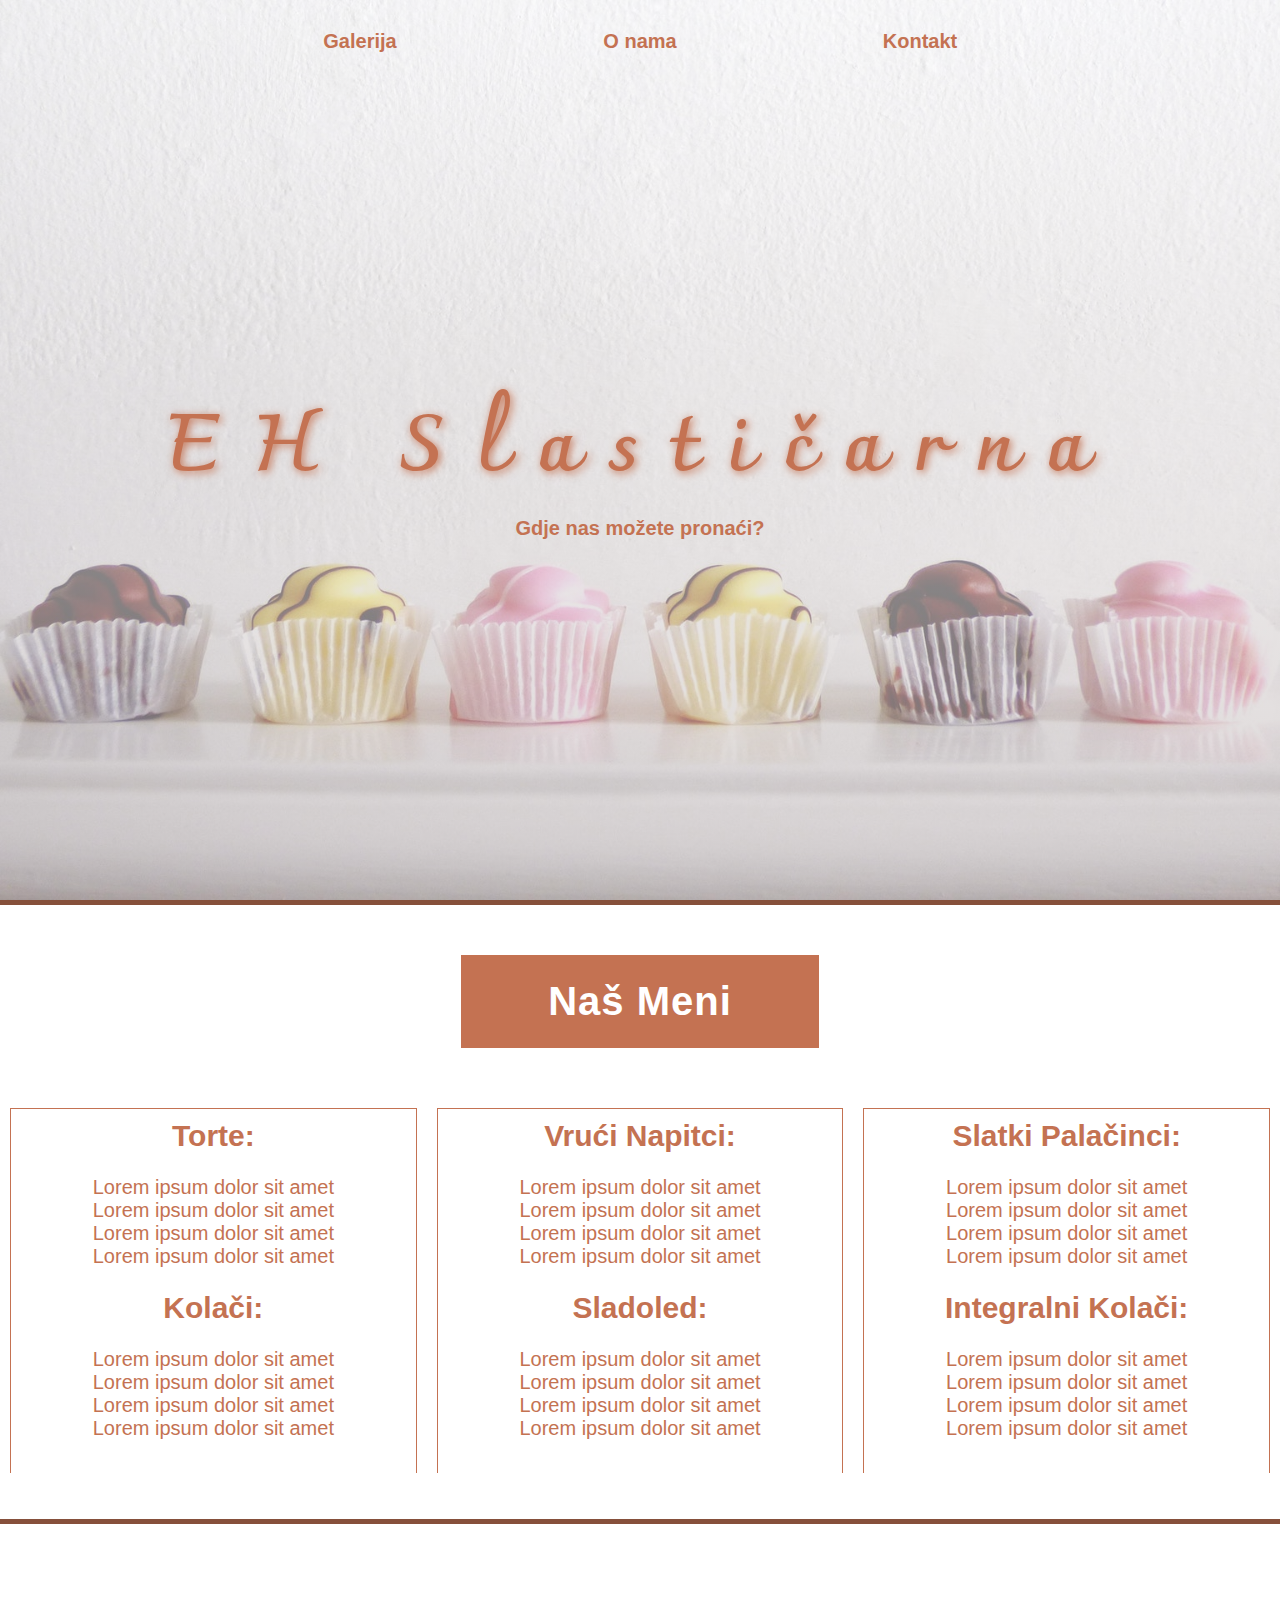
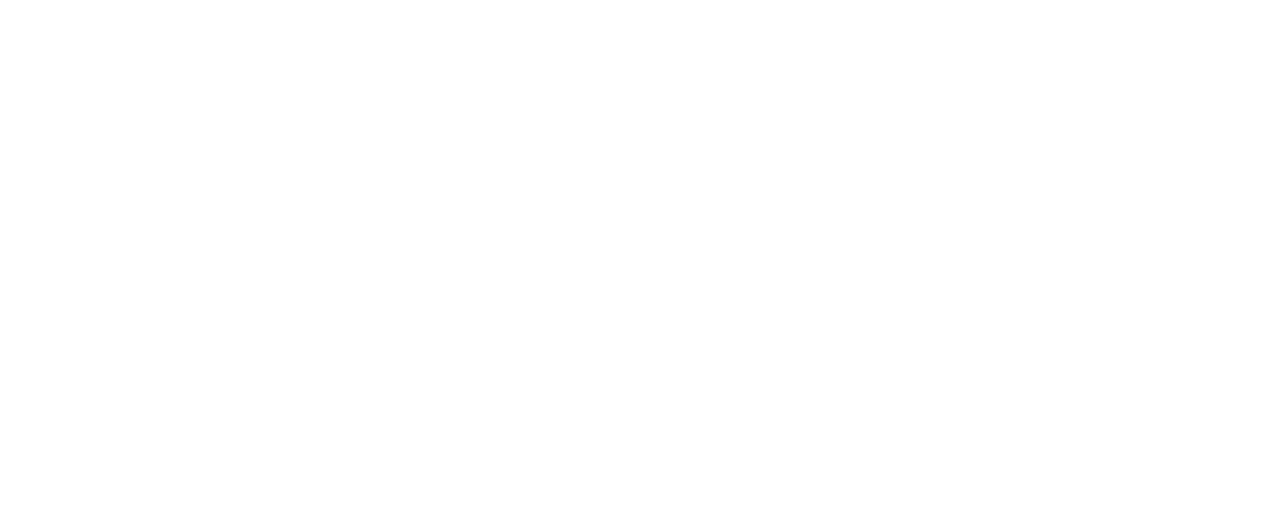
<file: index.html>
<!DOCTYPE html>
<html lang="en">
<head>
    <meta charset="UTF-8">
    <meta http-equiv="X-UA-Compatible" content="IE=edge">
    <meta name="viewport" content="width=device-width, initial-scale=1.0">
    <title>EH Slasticarna</title>
    <link rel="preconnect" href="https://fonts.gstatic.com">
    <link href="https://fonts.googleapis.com/css2?family=Charmonman&family=Yatra+One&display=swap" rel="stylesheet">
    <link rel="stylesheet" href="stilovi.css">
</head>
<body>
    <div class="pocetak">
            <ul class="ul">
                <li> 
                    <a href="galerija.html">Galerija</a>
                </li>

                <li>
                    <a href="onama.html">O nama</a>
                </li>

                <li>
                    <a href="dostava.html">Kontakt</a>
                </li>
              
            </ul>
        <div class="tekst">
            <h1>EH Slastičarna</h1>
        </div>
        <div class="paragraf">
            <a href="#mapa"><p>Gdje nas možete pronaći?</p></a>
        </div>
    </div>
    <div class="meni">
        <h1 class="naslovMeni">Naš Meni</h1>
        <section>
            <article>
                <h1>Torte:</h1></br>
                <p>Lorem ipsum dolor sit amet</br>
                Lorem ipsum dolor sit amet</br>
                Lorem ipsum dolor sit amet</br>
                Lorem ipsum dolor sit amet</p></br>
                <h1>Kolači:</h1></br>
                <p>Lorem ipsum dolor sit amet</br>
                    Lorem ipsum dolor sit amet</br>
                    Lorem ipsum dolor sit amet</br>
                    Lorem ipsum dolor sit amet</p></br>
            </article>
            <article>
                <h1>Vrući Napitci:</h1></br>
                <p>Lorem ipsum dolor sit amet</br>
                Lorem ipsum dolor sit amet</br>
                Lorem ipsum dolor sit amet</br>
                Lorem ipsum dolor sit amet</p></br>
                <h1>Sladoled:</h1></br>
                <p>Lorem ipsum dolor sit amet</br>
                    Lorem ipsum dolor sit amet</br>
                    Lorem ipsum dolor sit amet</br>
                    Lorem ipsum dolor sit amet</p></br>
            </article>
            <article>
                <h1>Slatki Palačinci:</h1></br>
                <p>Lorem ipsum dolor sit amet</br>
                Lorem ipsum dolor sit amet</br>
                Lorem ipsum dolor sit amet</br>
                Lorem ipsum dolor sit amet</p></br>
                <h1>Integralni Kolači:</h1></br>
                <p>Lorem ipsum dolor sit amet</br>
                    Lorem ipsum dolor sit amet</br>
                    Lorem ipsum dolor sit amet</br>
                    Lorem ipsum dolor sit amet</p></br>
            </article>
        </section>
        <br>
        <br>
    </div>
    <div style="width: 100%" id="mapa"><iframe width="100%" height="600" frameborder="0" scrolling="no" marginheight="0" marginwidth="0" src="https://maps.google.com/maps?width=100%25&amp;height=600&amp;hl=en&amp;q=Fakultetska%20Zenica+(EH%20Slasticarnica)&amp;t=k&amp;z=16&amp;ie=UTF8&amp;iwloc=B&amp;output=embed"></iframe></div>
</body>
</html>
</file>
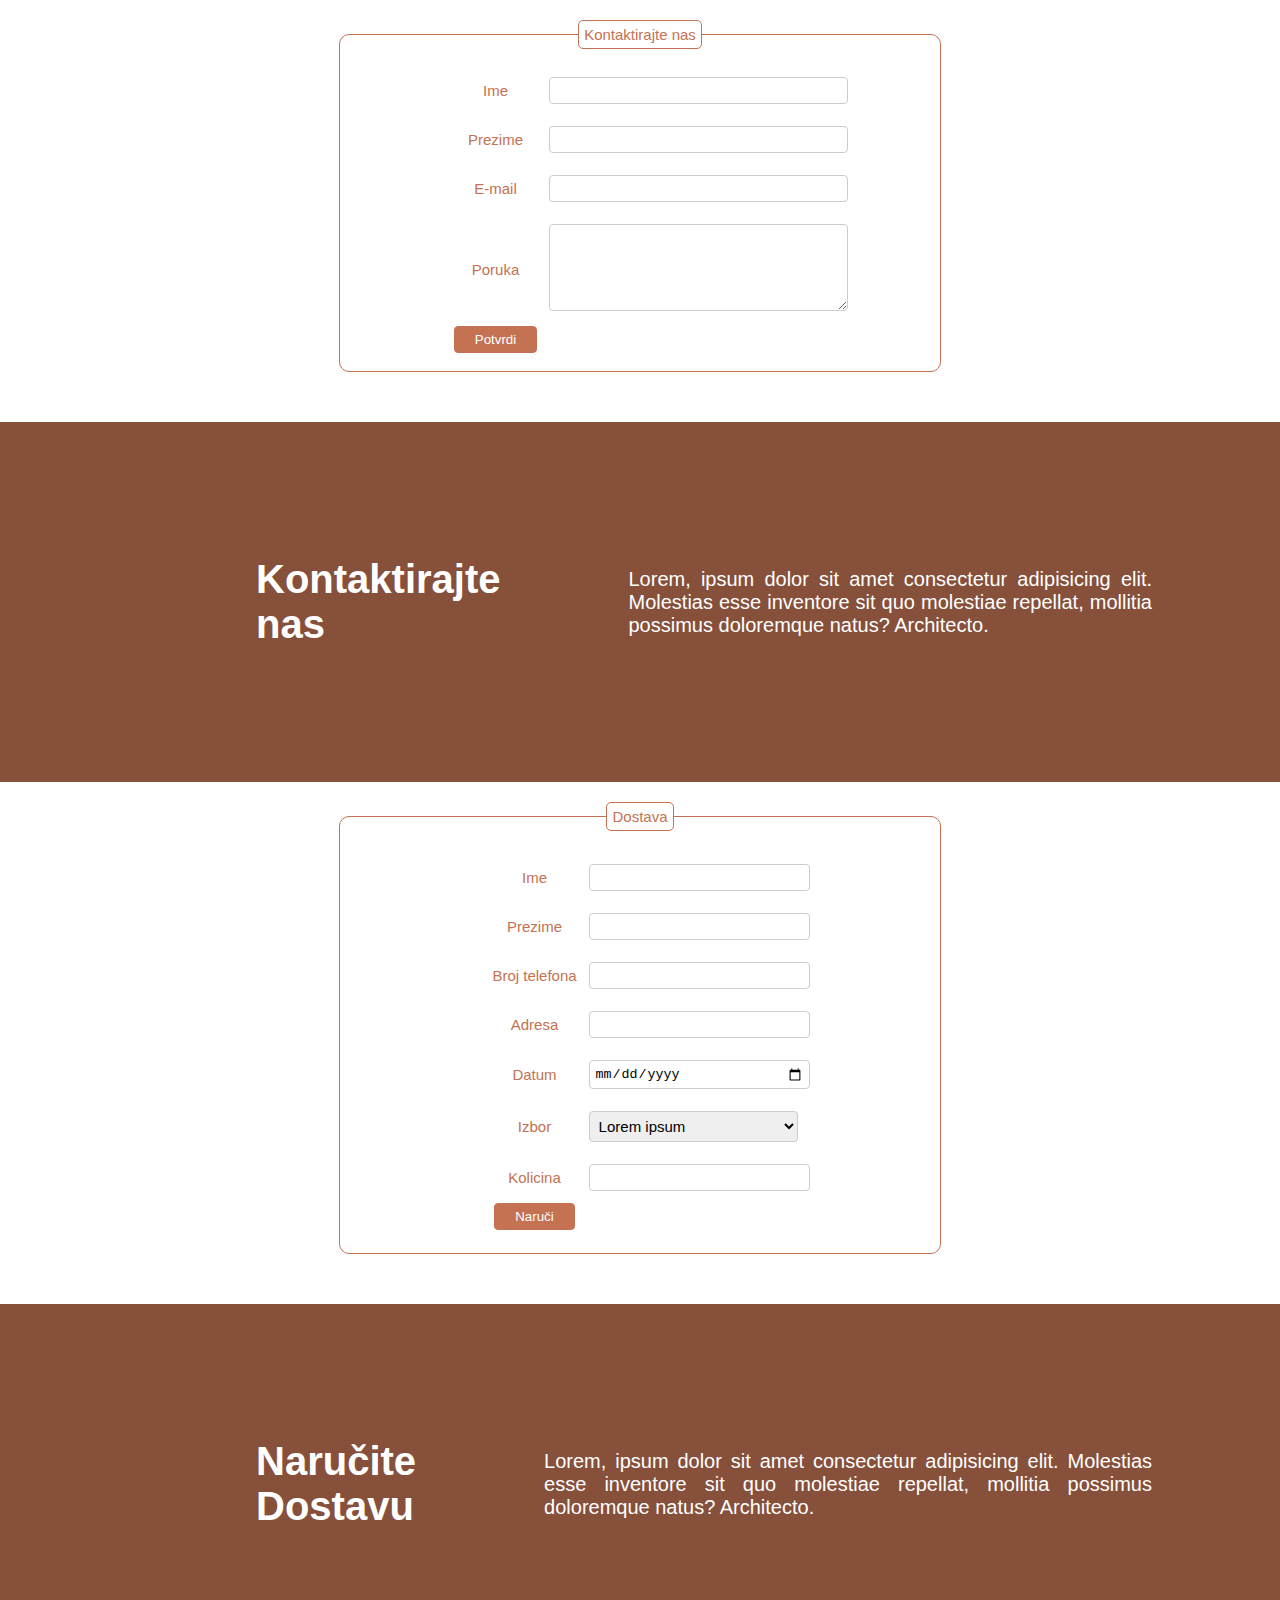
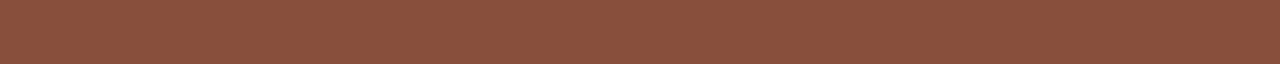
<file: dostava.html>
<!DOCTYPE html>
<html lang="en">
<head>
    <meta charset="UTF-8">
    <meta http-equiv="X-UA-Compatible" content="IE=edge">
    <meta name="viewport" content="width=device-width, initial-scale=1.0">
    <title>Kontakt</title>
    <link rel="stylesheet" href="dostava.css">
</head>
<body>
    <div id="prvaForma">
    <form name="prvaForma" action="#" method="post">
        <fieldset>
            <legend>Kontaktirajte nas</legend>
            <table>
            <tr>
                <td>Ime</td>
                <td><input type="text" name="ime"/></td>
            </tr>
            <tr>
                <td>Prezime</td>
                <td><input type="text" name="prezime"/></td>
            </tr>
            <tr>
                <td>E-mail</td>
                <td><input type="email" name="email"/></td>
            </tr>
            <tr>
                <td>Poruka</td>
                <td><textarea name="opis" cols="30" rows="5"></textarea></td>
            </tr>
            <tr>
                <td>
                    <input type="submit" value="Potvrdi">
                </td>
            </tr>
            </table>
        </fieldset>
    </form>
    </div>
    <div class="tekst">
        <h1>Kontaktirajte nas</h1>
        <p>Lorem, ipsum dolor sit amet consectetur adipisicing elit. Molestias esse inventore sit quo molestiae repellat, mollitia possimus doloremque natus? Architecto.</p>
    </div>
    <div id="drugaForma">
        <form name="drugaForma" action="#" method="post">
            <fieldset>
                <legend>Dostava</legend>
                <table>
                <tr>
                    <td>Ime</td>
                    <td><input type="text" name="ime"/></td>
                </tr>
                <tr>
                    <td>Prezime</td>
                    <td><input type="text" name="prezime"/></td>
                </tr>
                <tr>
                    <td>Broj telefona</td>
                    <td><input type="text" name="telefon"/></td>
                </tr>
                <tr>
                    <td>Adresa</td>
                    <td><input type="text" name="adresa"/></td>
                </tr>
                <tr>
                    <td>Datum</td>
                    <td><input type="date" name="datum"/></td>
                </tr>
                <tr>
                    <td>Izbor</td>
                    <td>
                        <select name="meni">
                            <optgroup label="Kolači">
                                <option value="1">Lorem ipsum</option>
                                <option value="2">Lorem ipsum</option>
                                <option value="3">Lorem ipsum</option>
                                <option value="4">Lorem ipsum</option>
                            </optgroup>
                            <optgroup label="Torte">
                                <option value="1">Lorem ipsum</option>
                                <option value="2">Lorem ipsum</option>
                                <option value="3">Lorem ipsum</option>
                                <option value="4">Lorem ipsum</option>
                            </optgroup>
                            <optgroup label="Integralni kolači">
                                <option value="1">Lorem ipsum</option>
                                <option value="2">Lorem ipsum</option>
                                <option value="3">Lorem ipsum</option>
                                <option value="4">Lorem ipsum</option>
                            </optgroup>
                        </select>
                    </td>
                </tr>
                <tr>
                    <td>Kolicina</td>
                    <td><input type="number" name="kolicina"/></td>
                </tr>
                <tr>
                    <td>
                        <input type="submit" value="Naruči">
                    </td>
                </tr>
                </table>
            </fieldset>
        </form>
    </div>
    <div class="tekst">
        <h1>Naručite Dostavu</h1>
        <p>Lorem, ipsum dolor sit amet consectetur adipisicing elit. Molestias esse inventore sit quo molestiae repellat, mollitia possimus doloremque natus? Architecto.</p>
    </div>
</body>
</html>
</file>
<file: stilovi.css>
*{
    margin: 0px;
    padding: 0px;
}

.pocetak{
    font-family: Arial, Helvetica, sans-serif;
    background-image: linear-gradient(rgba(255, 255, 255, 0.6), rgba(168, 156, 156, 0.4)), url(slika1.jpg);
    background-size: cover;
    background-position: center;
    min-height: 100vh;
    text-align: center;
    align-items: center;
    display: flex;
    justify-content: center;
    color: rgb(196, 114, 82);
    
}

.tekst
{
    font-size: 40px;
    letter-spacing: 30px;
    font-family: 'Charmonman', cursive;
    text-shadow: 2px 2px 8px rgb(196, 114, 82);;
}

.ul{
    position: absolute;
    top: 30px;
    width: 100%;
    justify-content: center;
    flex-direction: row;
    align-items: center;
    display: flex;
}

.ul li{
    display: block;
    width: 200px;
    float: left;
    text-align: center;
    margin: 0px 40px;
}

.ul a{
    font-size: 20px;
    font-weight: bold;
    color:rgb(196, 114, 82);
    text-decoration: none;
}

.ul a:hover{
    color: rgb(250, 114, 82);
}

.paragraf{
    position: absolute;
    bottom: 40%;
    width: 100%;
    text-align: center;
    font-weight: bold;
    font-size: 20px;
}

.paragraf a{
    text-decoration: none;
    color:rgb(196, 114, 82);
}

.paragraf a:hover{
    color: rgb(250, 114, 82);
}

.meni{
    border-top: 5px solid rgb(134, 80, 59);
    border-bottom: 5px solid rgb(134, 80, 59);
    color: rgb(196, 114, 82);
    min-height: 60vh;
    font-family: Arial, Helvetica, sans-serif
}

article{
    padding: 10px;
    margin: 10px;
    flex: 30%;
    text-align: center;
    font-size: 20px;
    border-left: 1px solid rgb(196, 114, 82);
    border-right: 1px solid rgb(196, 114, 82);
    border-top: 1px solid rgb(196, 114, 82);
}

section{
    justify-content: center;
    align-items: center;
    display: flex;
    flex-wrap: wrap;
}

section h1{
    font-size: 30px;
}

.naslovMeni{
    font-family: 'Trebuchet MS', 'Lucida Sans Unicode', 'Lucida Grande', 'Lucida Sans', Arial, sans-serif;
    width: 350px;
    margin: auto;
    background-color: rgb(196, 114, 82);
    color: white;
    letter-spacing: 1px;
    text-align: center;
    justify-content: center;
    margin-top: 50px;
    margin-bottom: 50px;
    padding-top: 20px;
    padding-bottom: 20px;
    display: flex;
    font-size: 40px;
    border-top: 4px solid rgb(196, 114, 82);
    border-bottom: 4px solid rgb(196, 114, 82);
    border-left: 4px solid rgb(196, 114, 82);
    border-right: 4px solid rgb(196, 114, 82);
}

@media only screen  and (max-width:1000px)
{
    .tekst
{
    font-size: 30px;
    letter-spacing: 20px;
    font-family: 'Charmonman', cursive;
}
.paragraf{
    
    font-size: 20px;
}
}

@media only screen  and (max-width:676px)
{
    .tekst
{
    font-size: 20px;
    letter-spacing: 10px;
    font-family: 'Charmonman', cursive;
}

.ul li{
    display: block;
    width: 100px;
    float: left;
    text-align: center;
    margin: 0px 40px;
}
}
</file>
<file: dostava.css>
*{
    margin: 0px;
    padding: 0px;
}

body{
    background-color: #fff;
}

form{
    margin-top: 20px;
    justify-content: center;
    display: flex;
}

fieldset{
    height: 350px;
    width: 600px;
    text-align: center;
    align-items: center;
    justify-content: center;
    display: flex;
    font-size: 15px;
    color: rgb(196, 114, 82);
    font-family: Arial, Helvetica, sans-serif;
    border: 1px solid rgb(196, 114, 82);
    border-radius: 10px;
    background-color: #fff;
}

legend{
    text-align: center;
    border: 1px solid rgb(196, 114, 82);
    background-color: #fff;
    padding: 5px;
    border-radius: 5px;
}

input[type=text], input[type=email], input[type=date], input[type=number], select, textarea{
    width: 100%;
    padding: 5px;
    margin: 10px;
    border: 1px solid #ccc;
    border-radius: 4px;
}

input[type=submit]{
    padding: 5px 20px;
    color: #fff;
    border: 1px solid rgb(196, 114, 82);
    background-color: rgb(196, 114, 82);
    border-radius: 4px;
}

input[type=submit]:hover{
    border: 1px solid rgb(250, 114, 82);
    background-color: rgb(250, 114, 82);
}

.tekst{
    margin-top: 50px;
    min-height: 40vh;
    width: 100%;
    background-color: rgb(134, 80, 59);
    text-align: justify;
    align-items: center;
    justify-content: center;
    display: flex;
    color: #fff;
    font-family: Arial, Helvetica, sans-serif;
    font-size: 20px;
}

.tekst p{
    margin-left: 10%;
    margin-right: 10%;
}

.tekst h1{
    margin-left: 20%;
}

#drugaForma{
    min-height: 40vh;
}

select{
    font-size: 15px;
    font-family: Arial, Helvetica, sans-serif;
}

#drugaForma fieldset{
    height: 450px;
    width: 600px;
    text-align: center;
    align-items: center;
    justify-content: center;
    display: flex;
    font-size: 15px;
    color: rgb(196, 114, 82);
    font-family: Arial, Helvetica, sans-serif;
    border: 1px solid rgb(196, 114, 82);
    border-radius: 10px;
    background-color: #fff;
}
</file>
